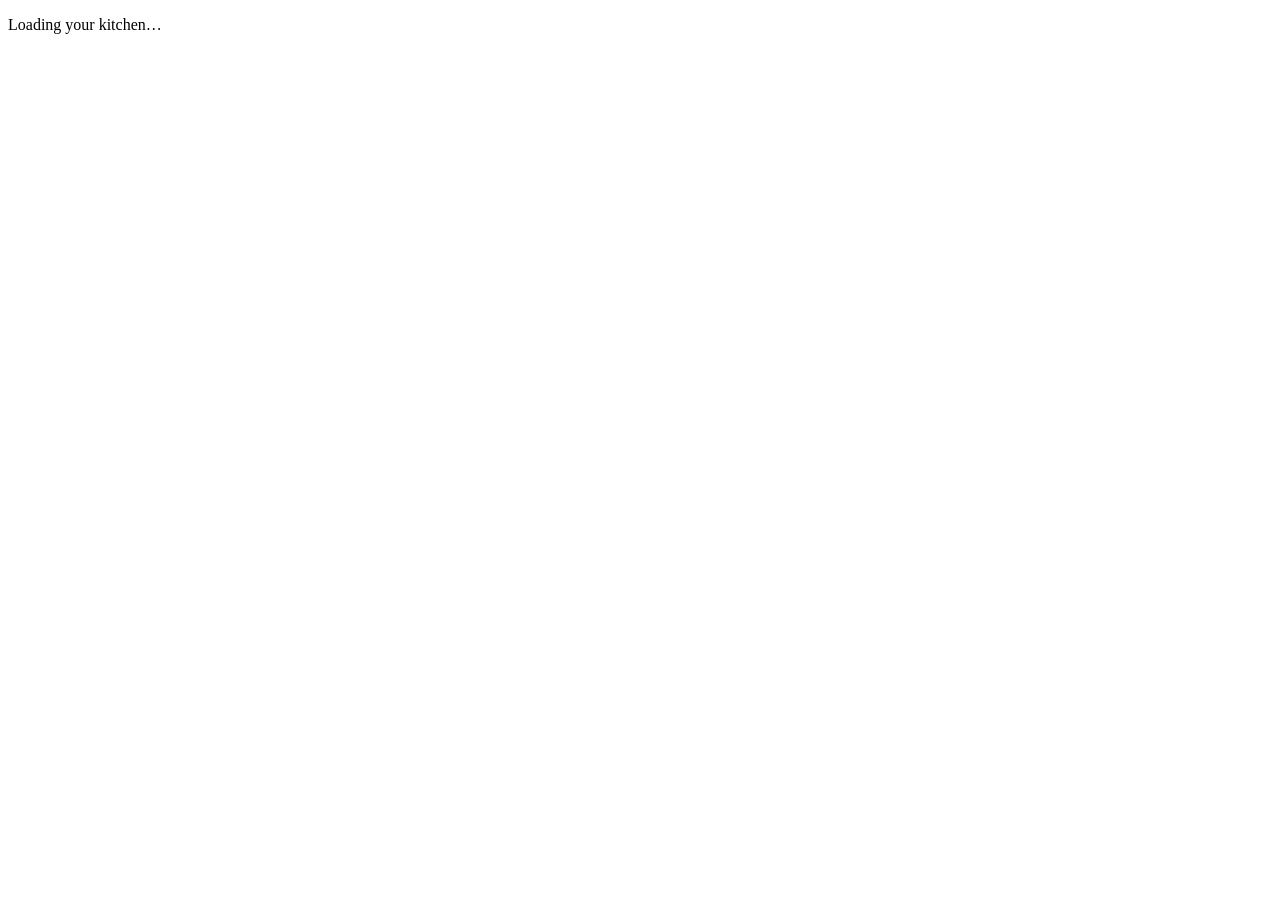
<file: index.html>
<!DOCTYPE html>
<html lang="en">
<head>
  <base target="_top">
  <?!= include('styles'); ?>
</head>
<body>
  <div id="app" hidden>
    <header id="topbar">
      <h1 id="viewTitle">Pantry</h1>
      <span id="saving" hidden>Saving…</span>
    </header>

    <main id="main">
      <section id="view-pantry" class="view"></section>
      <section id="view-meals" class="view" hidden></section>
      <section id="view-week" class="view" hidden></section>
      <section id="view-shop" class="view" hidden></section>
      <section id="view-meal" class="view" hidden></section>
    </main>

    <nav id="tabbar">
      <button class="tab active" data-tab="pantry">🧺<span>Pantry</span></button>
      <button class="tab" data-tab="meals">🍽️<span>Meals</span></button>
      <button class="tab" data-tab="week">📅<span>Week</span></button>
      <button class="tab" data-tab="shop">🛒<span>Needed</span></button>
    </nav>
  </div>

  <!-- Plan-day popup -->
  <div id="overlay" hidden>
    <div id="planModal" class="modal" hidden>
      <h2>Plan <span id="planRecipeName"></span></h2>
      <div id="planOptions" class="radio-list"></div>
      <div class="modal-actions">
        <button class="btn ghost" id="planCancel">Cancel</button>
        <button class="btn primary" id="planConfirm">Plan it</button>
      </div>
    </div>

    <!-- Add-ingredient popup -->
    <div id="addModal" class="modal" hidden>
      <h2>Add ingredient</h2>
      <input type="text" id="addName" placeholder="Ingredient name" autocomplete="off">
      <select id="addCategory"></select>
      <div class="modal-actions">
        <button class="btn ghost" id="addCancel">Cancel</button>
        <button class="btn primary" id="addConfirm">Add</button>
      </div>
    </div>
  </div>

  <div id="loading"><div class="spinner"></div><p>Loading your kitchen…</p></div>
  <div id="toast" hidden></div>

  <?!= include('app-js'); ?>
</body>
</html>
</file>
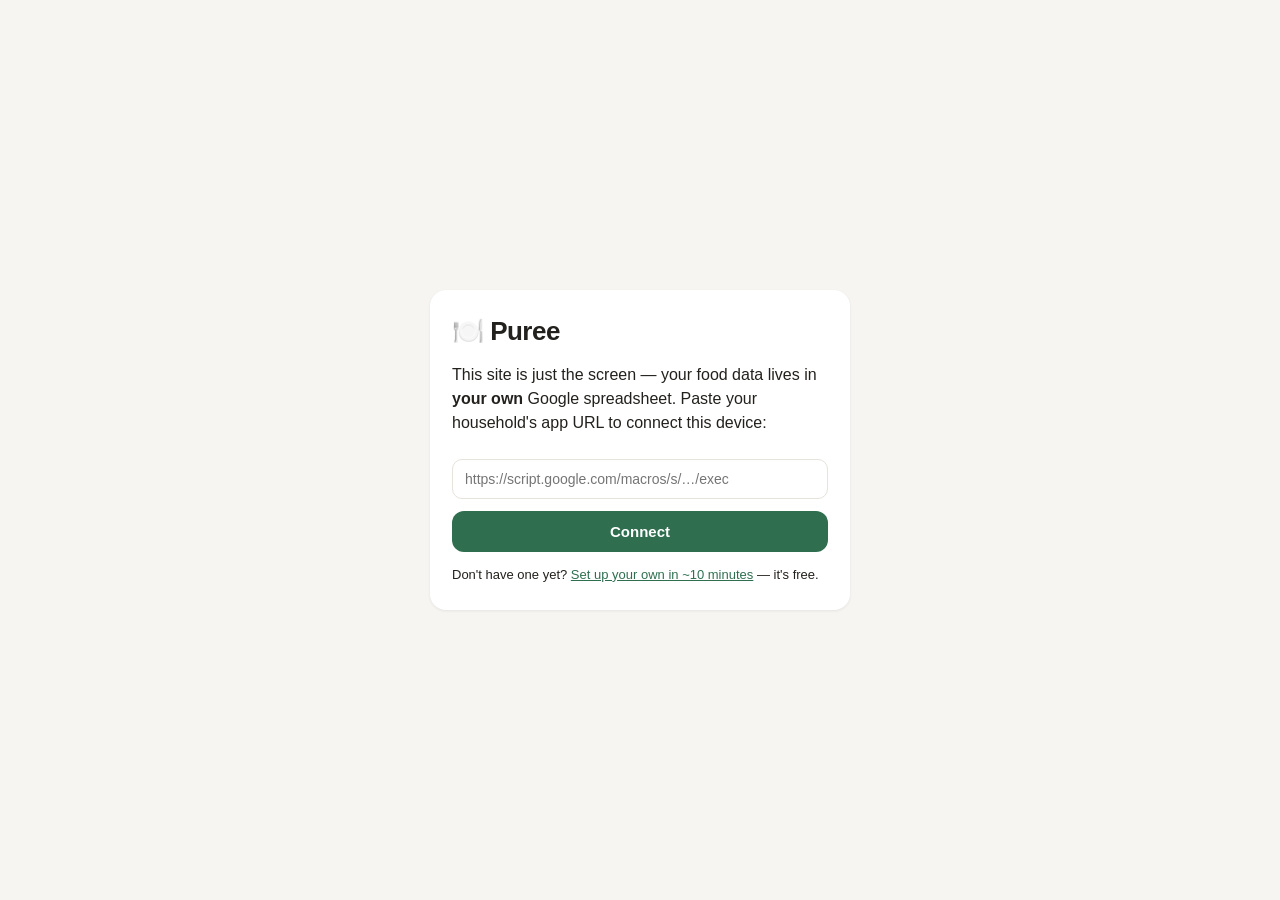
<file: docs/index.html>
<!DOCTYPE html>
<html lang="en">
<head>
  <meta charset="utf-8">
  <meta name="viewport" content="width=device-width, initial-scale=1, maximum-scale=1">
  <meta name="theme-color" content="#2f6f4f">
  <title>Puree</title>
  <!-- Bump ?v= on every deploy so phones don't serve stale cached copies -->
  <link rel="stylesheet" href="styles.css?v=20261007b">
  <link rel="manifest" href="manifest.json">
  <link rel="icon" href="icon-192.png">
  <link rel="apple-touch-icon" href="icon-192.png">
</head>
<body>
  <!-- First-run: connect this device to your household's own app -->
  <div id="connect" hidden>
    <div class="connect-card">
      <h1>🍽️ Puree</h1>
      <p>This site is just the screen — your food data lives in <b>your own</b> Google
        spreadsheet. Paste your household's app URL to connect this device:</p>
      <input type="text" id="connectUrl" placeholder="https://script.google.com/macros/s/…/exec" autocomplete="off">
      <button class="btn primary wide" id="connectBtn">Connect</button>
      <div id="connectError" class="connect-error" hidden></div>
      <p class="connect-help">Don't have one yet? <a href="https://github.com/bbstats/puree/blob/main/SHARE.md" target="_blank" rel="noopener">Set up your own in ~10 minutes</a> — it's free.</p>
    </div>
  </div>

  <div id="app" hidden>
    <header id="topbar">
      <h1 id="viewTitle">Pantry</h1>
      <span id="saving" hidden>Saving…</span>
    </header>

    <main id="main">
      <section id="view-pantry" class="view"></section>
      <section id="view-meals" class="view" hidden></section>
      <section id="view-week" class="view" hidden></section>
      <section id="view-shop" class="view" hidden></section>
      <section id="view-meal" class="view" hidden></section>
      <section id="view-recipe" class="view" hidden></section>
    </main>

    <nav id="tabbar">
      <button class="tab active" data-tab="pantry">🧺<span>Pantry</span></button>
      <button class="tab" data-tab="meals">🍽️<span>Meals</span></button>
      <button class="tab" data-tab="week">📅<span>Week</span></button>
      <button class="tab" data-tab="shop">🛒<span>Needed</span></button>
    </nav>
  </div>

  <!-- Plan-day popup -->
  <div id="overlay" hidden>
    <div id="planModal" class="modal" hidden>
      <h2>Plan <span id="planRecipeName"></span></h2>
      <div id="planOptions" class="radio-list"></div>
      <div class="modal-actions">
        <button class="btn ghost" id="planCancel">Cancel</button>
        <button class="btn primary" id="planConfirm">Plan it</button>
      </div>
    </div>

    <!-- Add-ingredient popup -->
    <div id="addModal" class="modal" hidden>
      <h2>Add ingredient</h2>
      <input type="text" id="addName" placeholder="Ingredient name" autocomplete="off">
      <select id="addCategory"></select>
      <div class="modal-actions">
        <button class="btn ghost" id="addCancel">Cancel</button>
        <button class="btn primary" id="addConfirm">Add</button>
      </div>
    </div>

    <!-- Edit-ingredient popup -->
    <div id="editModal" class="modal" hidden>
      <h2>Edit ingredient</h2>
      <input type="text" id="editName" placeholder="Ingredient name" autocomplete="off">
      <select id="editCategory"></select>
      <p class="modal-note" id="editNote" hidden></p>
      <div class="modal-actions">
        <button class="btn ghost" id="editCancel">Cancel</button>
        <button class="btn primary" id="editConfirm">Save</button>
      </div>
    </div>
  </div>

  <div id="loading" hidden><div class="spinner"></div><p>Loading your kitchen…</p></div>
  <div id="toast" hidden></div>

  <script src="app.js?v=20261007b"></script>
</body>
</html>
</file>
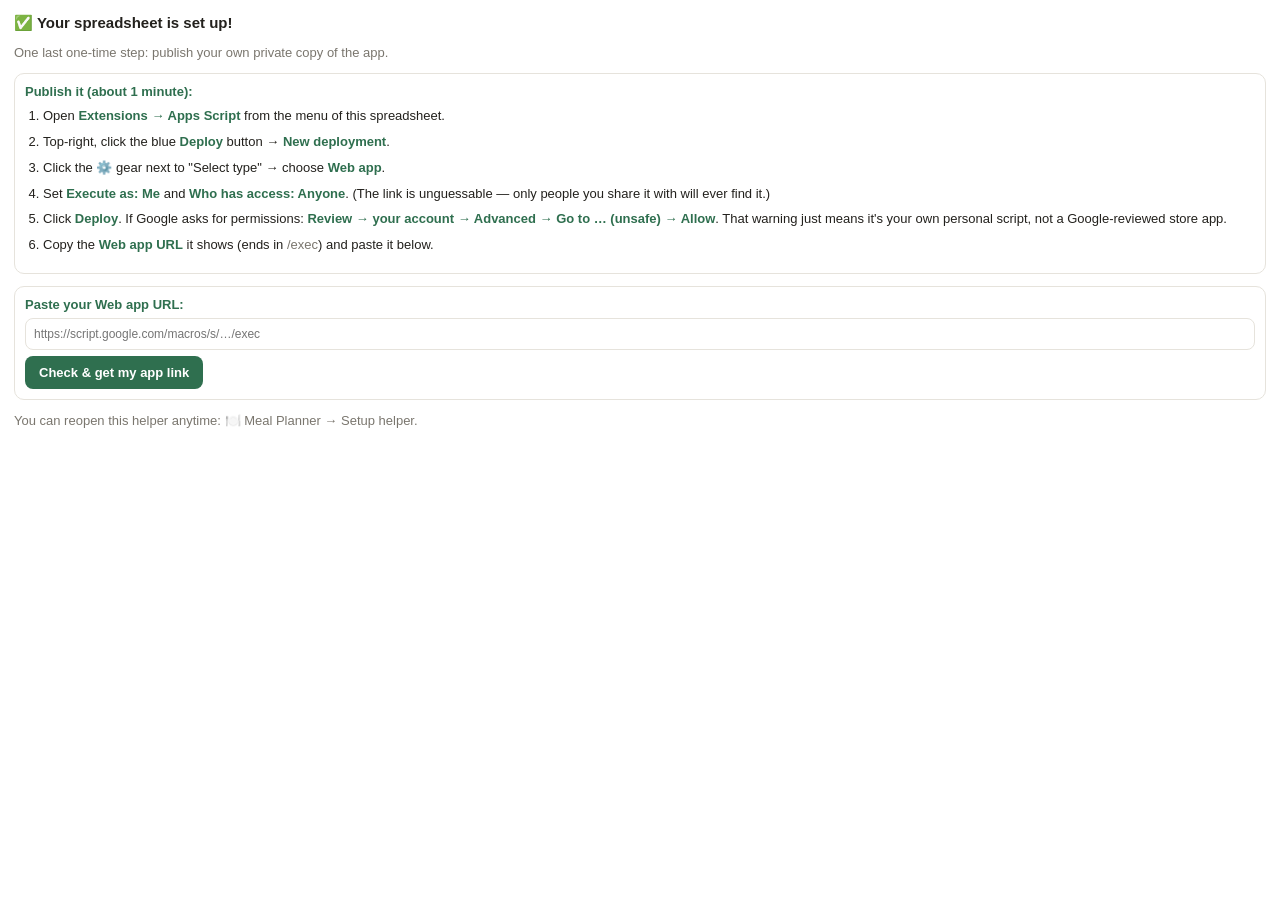
<file: sidebar.html>
<!DOCTYPE html>
<html>
<head>
  <base target="_top">
  <style>
    body { font-family: -apple-system, "Segoe UI", Roboto, sans-serif; font-size: 13px;
           color: #23211d; margin: 0; padding: 14px; }
    h2 { font-size: 15px; margin: 0 0 10px; }
    ol { padding-left: 18px; margin: 8px 0; }
    li { margin-bottom: 7px; line-height: 1.45; }
    b { color: #2f6f4f; }
    .box { border: 1px solid #e6e3dc; border-radius: 10px; padding: 10px; margin: 12px 0; }
    input[type=text] { width: 100%; box-sizing: border-box; padding: 8px;
      border: 1px solid #e6e3dc; border-radius: 8px; font-size: 12px; margin: 6px 0; }
    button { background: #2f6f4f; color: #fff; border: 0; border-radius: 8px;
      padding: 9px 14px; font-weight: 600; cursor: pointer; font-size: 13px; }
    button:disabled { opacity: .5; }
    .ok { background: #e2f2e6; color: #1d6b35; border-radius: 8px; padding: 10px;
      margin-top: 10px; word-break: break-all; }
    .err { background: #fbe2de; color: #a13224; border-radius: 8px; padding: 10px; margin-top: 10px; }
    a { color: #2f6f4f; }
    .muted { color: #7a766e; }
  </style>
</head>
<body>
  <h2>✅ Your spreadsheet is set up!</h2>
  <p class="muted">One last one-time step: publish your own private copy of the app.</p>

  <div class="box">
    <b>Publish it (about 1 minute):</b>
    <ol>
      <li>Open <b>Extensions → Apps Script</b> from the menu of this spreadsheet.</li>
      <li>Top-right, click the blue <b>Deploy</b> button → <b>New deployment</b>.</li>
      <li>Click the ⚙️ gear next to "Select type" → choose <b>Web app</b>.</li>
      <li>Set <b>Execute as: Me</b> and <b>Who has access: Anyone</b>. (The link is unguessable — only people you share it with will ever find it.)</li>
      <li>Click <b>Deploy</b>. If Google asks for permissions: <b>Review → your account → Advanced → Go to … (unsafe) → Allow</b>. That warning just means it's your own personal script, not a Google-reviewed store app.</li>
      <li>Copy the <b>Web app URL</b> it shows (ends in <span class="muted">/exec</span>) and paste it below.</li>
    </ol>
  </div>

  <div class="box">
    <b>Paste your Web app URL:</b>
    <input type="text" id="url" placeholder="https://script.google.com/macros/s/…/exec">
    <button id="check">Check &amp; get my app link</button>
    <div id="result"></div>
  </div>

  <p class="muted">You can reopen this helper anytime: 🍽️ Meal Planner → Setup helper.</p>

  <script>
    var btn = document.getElementById('check');
    var result = document.getElementById('result');

    google.script.run.withSuccessHandler(function (info) {
      if (info.execUrl) document.getElementById('url').value = info.execUrl;
    }).getSetupInfo();

    btn.onclick = function () {
      btn.disabled = true;
      result.innerHTML = '<span class="muted">Checking…</span>';
      google.script.run
        .withSuccessHandler(function (r) {
          btn.disabled = false;
          if (r.ok) {
            result.innerHTML = '<div class="ok">🎉 It works! Your personal app link:<br><br>' +
              '<a href="' + r.link + '" target="_blank">' + r.link + '</a><br><br>' +
              'Open it on your phone and use Chrome\'s <b>⋮ → Add to Home screen</b>. ' +
              'Share this link with everyone in your house.</div>';
          } else {
            result.innerHTML = '<div class="err">' + r.reason + '</div>';
          }
        })
        .withFailureHandler(function (e) {
          btn.disabled = false;
          result.innerHTML = '<div class="err">Error: ' + e.message + '</div>';
        })
        .checkAppUrl(document.getElementById('url').value);
    };
  </script>
</body>
</html>
</file>
<file: docs/styles.css>
:root {
  --bg: #f6f5f2;
  --card: #ffffff;
  --ink: #23211d;
  --muted: #7a766e;
  --line: #e6e3dc;
  --accent: #2f6f4f;
  --accent-ink: #ffffff;
  --have: #e2f2e6;   --have-ink: #1d6b35;
  --low: #fdf0d3;    --low-ink: #8a6207;
  --out: #fbe2de;    --out-ink: #a13224;
  --radius: 14px;
  --shadow: 0 1px 3px rgba(30, 28, 24, .08);
}

* { box-sizing: border-box; }
[hidden] { display: none !important; }
html, body { margin: 0; padding: 0; }
body {
  background: var(--bg);
  color: var(--ink);
  font-family: -apple-system, "Segoe UI", Roboto, "Helvetica Neue", sans-serif;
  font-size: 16px;
  -webkit-tap-highlight-color: transparent;
}

/* ---------- connect screen ---------- */
#connect {
  min-height: 100vh;
  display: flex; align-items: center; justify-content: center;
  padding: 20px;
}
.connect-card {
  background: var(--card); border-radius: 16px; box-shadow: var(--shadow);
  padding: 26px 22px; max-width: 420px; width: 100%;
}
.connect-card h1 { margin: 0 0 10px; font-size: 26px; letter-spacing: -.02em; }
.connect-card p { line-height: 1.5; color: var(--ink); }
.connect-card input {
  width: 100%; padding: 11px 12px; margin: 8px 0 12px;
  font-size: 14px; border: 1px solid var(--line); border-radius: 10px;
}
.connect-error { background: var(--out); color: var(--out-ink);
  border-radius: 10px; padding: 10px 12px; margin-top: 12px; font-size: 14px; }
.connect-help { font-size: 13px; color: var(--muted); margin-bottom: 0; }
.connect-help a { color: var(--accent); }

.switch-link { text-align: center; padding: 4px 0 14px; }
.switch-link a { font-size: 12px; color: var(--muted); }

/* ---------- layout ---------- */
#topbar {
  position: sticky; top: 0; z-index: 5;
  display: flex; align-items: baseline; justify-content: space-between;
  padding: 14px 16px 10px;
  background: var(--bg);
}
#topbar h1 { margin: 0; font-size: 24px; letter-spacing: -.02em; }
#saving { font-size: 13px; color: var(--muted); }

#main { padding: 0 12px 84px; max-width: 640px; margin: 0 auto; }

#tabbar {
  position: fixed; bottom: 0; left: 0; right: 0; z-index: 5;
  display: flex; justify-content: space-around;
  background: var(--card);
  border-top: 1px solid var(--line);
  padding: 6px 0 max(6px, env(safe-area-inset-bottom));
}
.tab {
  flex: 1; border: 0; background: none; cursor: pointer;
  display: flex; flex-direction: column; align-items: center; gap: 2px;
  font-size: 20px; color: var(--muted); padding: 4px 0;
}
.tab span { font-size: 11px; font-weight: 600; }
.tab.active { color: var(--accent); }

/* ---------- shared bits ---------- */
.filterbar {
  display: flex; gap: 8px; flex-wrap: wrap;
  padding: 4px 2px 12px;
}
.filterbar select {
  flex: 1; min-width: 0;
  padding: 8px 10px; font-size: 14px;
  border: 1px solid var(--line); border-radius: 10px;
  background: var(--card); color: var(--ink);
}

.card {
  background: var(--card); border-radius: var(--radius);
  box-shadow: var(--shadow); margin-bottom: 10px;
}

.row {
  display: flex; align-items: center; justify-content: space-between;
  gap: 10px; padding: 12px 14px;
  border-bottom: 1px solid var(--line);
}
.row:last-child { border-bottom: 0; }
.row .name { font-weight: 500; }
.row .sub { font-size: 12px; color: var(--muted); margin-top: 1px; }

.group-head {
  font-size: 12px; font-weight: 700; text-transform: uppercase;
  letter-spacing: .06em; color: var(--muted);
  padding: 14px 4px 6px;
}

.pill {
  border: 0; border-radius: 999px; cursor: pointer;
  font-size: 13px; font-weight: 600; padding: 7px 13px;
  min-width: 108px; white-space: nowrap;
}
.pill.have { background: var(--have); color: var(--have-ink); }
.pill.low  { background: var(--low);  color: var(--low-ink); }
.pill.out  { background: var(--out);  color: var(--out-ink); }

.btn {
  border: 0; border-radius: 12px; cursor: pointer;
  font-size: 15px; font-weight: 600; padding: 12px 18px;
}
.btn.primary { background: var(--accent); color: var(--accent-ink); }
.btn.ghost { background: none; color: var(--muted); }
.btn.wide { width: 100%; }
.btn:disabled { opacity: .5; cursor: default; }

.empty { text-align: center; color: var(--muted); padding: 40px 16px; font-size: 14px; }

.fab-row { padding: 14px 2px; }

/* ---------- meals ---------- */
.meal-card { cursor: pointer; padding: 14px; }
.meal-card h3 { margin: 0 0 4px; font-size: 17px; }
.meal-meta { display: flex; gap: 6px; flex-wrap: wrap; }
.chip {
  font-size: 12px; font-weight: 600; color: var(--muted);
  background: var(--bg); border-radius: 999px; padding: 3px 10px;
}
.meal-warn { font-size: 12px; margin-top: 6px; }
.meal-warn.out { color: var(--out-ink); }
.meal-warn.low { color: var(--low-ink); }
.meal-warn.ok { color: var(--have-ink); }

/* ---------- meal detail ---------- */
.detail-top { display: flex; align-items: center; gap: 6px; padding: 2px 0 10px; }
.back-btn { border: 0; background: none; font-size: 22px; cursor: pointer; padding: 4px 8px 4px 0; color: var(--ink); }
.detail-top h2 { margin: 0; font-size: 20px; }
.edit-btn {
  margin-left: auto; flex-shrink: 0; border: 1px solid var(--line); border-radius: 999px;
  background: var(--card); color: var(--ink); cursor: pointer;
  font-size: 13px; font-weight: 600; padding: 6px 12px;
}
.recipe-link {
  display: block; text-align: center; text-decoration: none;
  background: var(--accent); color: var(--accent-ink);
  font-weight: 700; font-size: 16px;
  border-radius: 12px; padding: 14px; margin-bottom: 14px;
}
.recipe-link.disabled { background: var(--line); color: var(--muted); pointer-events: none; }
.detail-actions { display: flex; gap: 10px; padding: 16px 0; }
.detail-actions .btn { flex: 1; }

/* ---------- pantry edit ---------- */
.ing-edit { flex: 1; min-width: 0; cursor: pointer; }
.edit-hint { color: var(--muted); opacity: .45; font-size: 13px; font-weight: 400; }
.ing-edit:hover .edit-hint { opacity: 1; }
.modal-note { font-size: 13px; color: var(--muted); margin: 0 0 4px; }

/* ---------- new recipe form ---------- */
.form-card { padding: 14px; }
.field { display: block; margin-bottom: 12px; min-width: 0; }
.field:last-child { margin-bottom: 0; }
.field > span {
  display: block; font-size: 12px; font-weight: 700; color: var(--muted);
  text-transform: uppercase; letter-spacing: .05em; margin-bottom: 5px;
}
.field em { font-style: normal; font-weight: 400; text-transform: none; letter-spacing: 0; }
.field input, .field select, .ing-input {
  width: 100%; padding: 11px 12px;
  font-size: 16px; /* >= 16px stops iOS zooming on focus */
  border: 1px solid var(--line); border-radius: 10px;
  background: var(--card); color: var(--ink);
}
.field-row { display: flex; gap: 8px; }
.field-row .field { flex: 1; margin-bottom: 0; }
.field-row .field:first-child { flex: 0 0 84px; }
.field-row select { padding-left: 8px; padding-right: 4px; }

.ing-chips { display: flex; flex-wrap: wrap; gap: 6px; margin-bottom: 10px; }
.ing-chips .hint { font-size: 13px; color: var(--muted); }
.ing-chip {
  border: 0; border-radius: 999px; cursor: pointer;
  background: var(--have); color: var(--have-ink);
  font-size: 14px; font-weight: 600; padding: 6px 10px 6px 12px;
}
.ing-chip.new { background: var(--low); color: var(--low-ink); }
.ing-chip small { font-weight: 400; opacity: .8; }
.ing-chip .x { opacity: .6; margin-left: 2px; }

.suggest { display: flex; flex-direction: column; }
.suggest:not(:empty) { margin-top: 6px; }
.suggest-item {
  border: 0; border-bottom: 1px solid var(--line); background: none; cursor: pointer;
  text-align: left; font-size: 15px; color: var(--ink); padding: 11px 4px;
}
.suggest-item:last-child { border-bottom: 0; }
.suggest-item small { color: var(--muted); font-size: 12px; margin-left: 4px; }
.suggest-item.add { color: var(--accent); font-weight: 600; }

/* ---------- week ---------- */
.week-day { min-height: 64px; }
.week-day.today-row { outline: 2px solid var(--accent); outline-offset: -2px; }
.day-label { width: 52px; flex-shrink: 0; }
.day-label b { display: block; font-size: 15px; }
.day-label small { color: var(--muted); font-size: 11px; }
.week-meal { flex: 1; cursor: pointer; }
.week-empty {
  flex: 1; color: var(--muted); font-size: 13px; cursor: pointer;
  padding: 12px 0; margin: -12px 0;
}
.x-btn { border: 0; background: none; color: var(--muted); font-size: 18px; cursor: pointer; padding: 6px; }

/* ---------- modal ---------- */
#overlay {
  position: fixed; inset: 0; z-index: 20;
  background: rgba(30, 28, 24, .45);
  display: flex; align-items: center; justify-content: center; padding: 20px;
}
.modal {
  background: var(--card); border-radius: 16px;
  width: 100%; max-width: 380px; padding: 18px;
  max-height: 85vh; overflow-y: auto;
}
.modal h2 { margin: 0 0 14px; font-size: 18px; }
.modal input[type=text], .modal select {
  width: 100%; padding: 11px 12px; margin-bottom: 10px;
  font-size: 15px; border: 1px solid var(--line); border-radius: 10px;
  background: var(--card); color: var(--ink);
}
.radio-list label {
  display: flex; align-items: center; gap: 10px;
  padding: 10px 6px; border-bottom: 1px solid var(--line);
  font-size: 15px; cursor: pointer;
}
.radio-list label:last-child { border-bottom: 0; }
.radio-list .taken { color: var(--muted); font-size: 12px; margin-left: auto; }
.modal-actions { display: flex; justify-content: flex-end; gap: 8px; margin-top: 14px; }

/* ---------- loading & toast ---------- */
#loading {
  position: fixed; inset: 0; z-index: 30;
  background: var(--bg);
  display: flex; flex-direction: column; align-items: center; justify-content: center;
  gap: 14px; color: var(--muted);
}
.spinner {
  width: 34px; height: 34px; border-radius: 50%;
  border: 3px solid var(--line); border-top-color: var(--accent);
  animation: spin .8s linear infinite;
}
@keyframes spin { to { transform: rotate(360deg); } }

#toast {
  position: fixed; bottom: 86px; left: 50%; transform: translateX(-50%);
  z-index: 25; background: var(--ink); color: var(--bg);
  font-size: 14px; font-weight: 500;
  padding: 10px 18px; border-radius: 999px;
  box-shadow: var(--shadow); max-width: 90vw; text-align: center;
}
</file>
